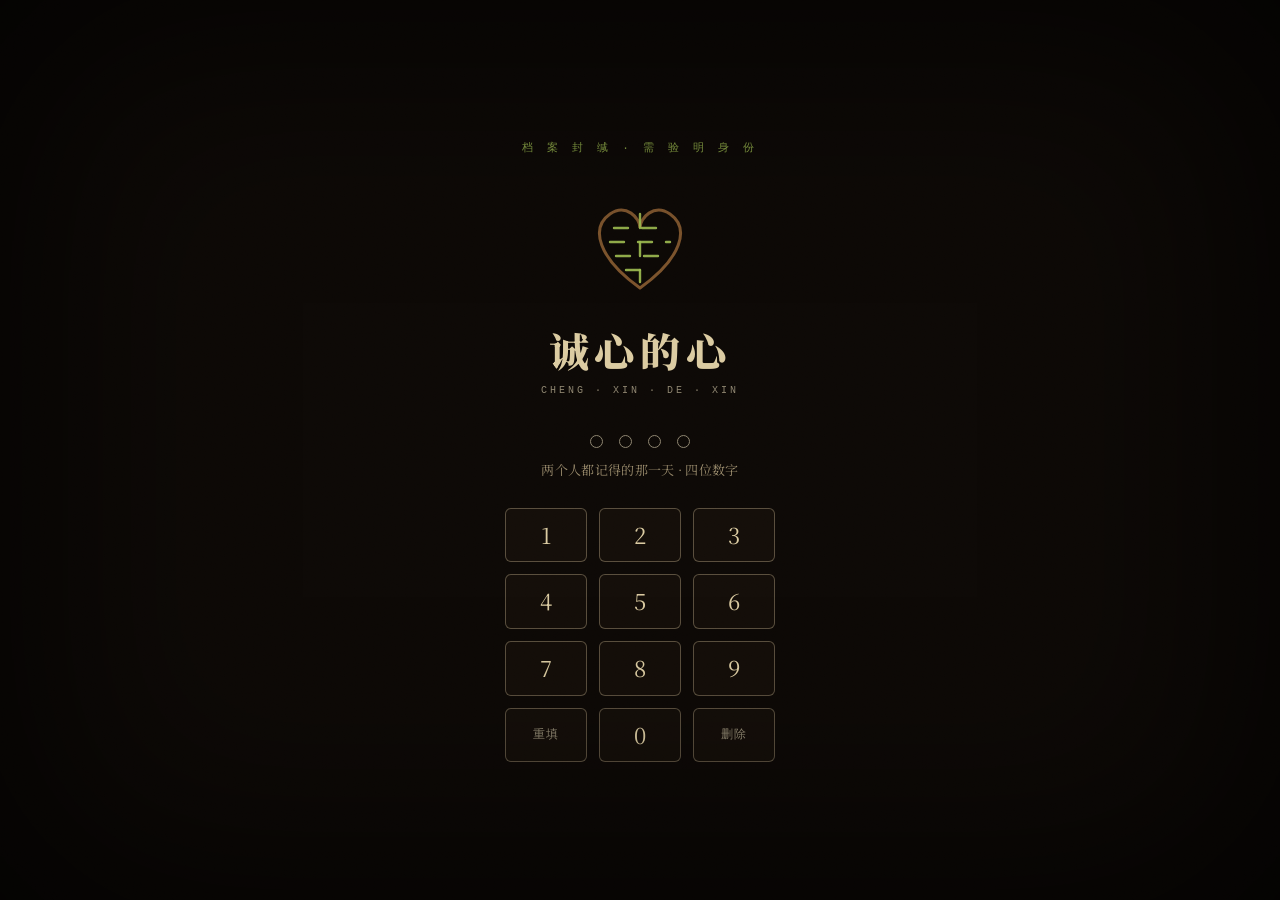
<file: index.html>
<!DOCTYPE html>
<html lang="zh-CN">
<head>
<meta charset="UTF-8">
<meta name="viewport" content="width=device-width,initial-scale=1,viewport-fit=cover">
<title>诚心的心</title>
<link rel="stylesheet" href="assets/style.css">
<style>
  body{background:var(--ink);display:flex;align-items:center;justify-content:center;min-height:100dvh}
  .gate{width:100%;max-width:420px;padding:36px 26px;text-align:center;position:relative;z-index:10}
  .seal{font-family:var(--mono);font-size:11px;letter-spacing:.34em;color:var(--apron);opacity:.8;margin-bottom:26px}
  .heart{width:120px;height:120px;margin:0 auto 26px;position:relative}
  .heart svg{width:100%;height:100%;overflow:visible}
  .stitch{stroke:var(--apron);stroke-width:2.4;stroke-linecap:round;opacity:.9;
    stroke-dasharray:14;transition:stroke-dashoffset 1.1s ease,opacity .8s}
  .heartline{fill:none;stroke:var(--dry);stroke-width:3;opacity:.9}
  .title{font-family:var(--serif);font-weight:900;font-size:40px;letter-spacing:.14em;color:var(--parch);line-height:1}
  .sub{font-family:var(--mono);font-size:10px;letter-spacing:.3em;color:var(--ash);margin-top:12px}
  .dots{display:flex;gap:16px;justify-content:center;margin:34px 0 10px}
  .dots i{width:13px;height:13px;border-radius:50%;border:1.5px solid var(--ash);transition:.25s}
  .dots i.on{background:var(--apron);border-color:var(--apron);box-shadow:0 0 12px rgba(160,191,82,.6)}
  .dots.err i{border-color:var(--ember);animation:shake .4s}
  @keyframes shake{25%{transform:translateX(-6px)}75%{transform:translateX(6px)}}
  .hint{font-family:var(--serif);font-size:13px;color:var(--paper-dim);opacity:.75;margin:8px 0 26px;min-height:20px}
  .pad{display:grid;grid-template-columns:repeat(3,1fr);gap:12px;max-width:270px;margin:0 auto;padding:0}
  .key{aspect-ratio:1.5;border:1px solid var(--line-strong);background:rgba(33,23,17,.4);
    border-radius:6px;color:var(--parch);font-family:var(--serif);font-size:22px;
    display:flex;align-items:center;justify-content:center;transition:.15s;user-select:none}
  .key:active{background:var(--pine);transform:scale(.95)}
  .key.fn{font-family:var(--mono);font-size:12px;letter-spacing:.1em;color:var(--ash)}
  .done{position:fixed;inset:0;background:var(--ink);display:flex;flex-direction:column;
    align-items:center;justify-content:center;z-index:80;opacity:0;pointer-events:none;transition:opacity .8s}
  .done.show{opacity:1;pointer-events:all}
  .done .msg{font-family:var(--serif);font-weight:700;font-size:26px;letter-spacing:.22em;color:var(--apron);
    text-shadow:0 0 24px rgba(160,191,82,.5)}
  .done .go{margin-top:26px;font-family:var(--mono);font-size:11px;letter-spacing:.24em;color:var(--paper-dim);opacity:.7}
</style>
</head>
<body>
<div class="grain"></div><div class="vig"></div>

<main class="gate">
  <div class="seal">档 案 封 缄 · 需 验 明 身 份</div>

  <div class="heart" id="heart">
    <svg viewBox="0 0 120 120">
      <path class="heartline" d="M60 104 C 18 74, 10 44, 30 30 C 46 19, 60 34, 60 44 C 60 34, 74 19, 90 30 C 110 44, 102 74, 60 104 Z"/>
      <line class="stitch" x1="60" y1="30" x2="60" y2="98"/>
      <line class="stitch" x1="34" y1="44" x2="86" y2="44"/>
      <line class="stitch" x1="30" y1="58" x2="90" y2="58"/>
      <line class="stitch" x1="36" y1="72" x2="84" y2="72"/>
      <line class="stitch" x1="46" y1="86" x2="74" y2="86"/>
    </svg>
  </div>

  <div class="title">诚心的心</div>
  <div class="sub">CHENG · XIN · DE · XIN</div>

  <div class="dots" id="dots"><i></i><i></i><i></i><i></i></div>
  <div class="hint" id="hint"></div>

  <div class="pad" id="pad">
    <div class="key">1</div><div class="key">2</div><div class="key">3</div>
    <div class="key">4</div><div class="key">5</div><div class="key">6</div>
    <div class="key">7</div><div class="key">8</div><div class="key">9</div>
    <div class="key fn" data-fn="clear">重填</div><div class="key">0</div><div class="key fn" data-fn="del">删除</div>
  </div>
</main>

<div class="done" id="done">
  <div class="msg" id="doneMsg"></div>
  <div class="go">正 在 进 入 …</div>
</div>

<script src="assets/app.js"></script>
<script>
  document.getElementById("hint").textContent = CONFIG.hint;
  const dots=document.getElementById("dots");
  const stitches=[...document.querySelectorAll(".stitch")];
  let buf="";
  function render(){
    [...dots.children].forEach((d,i)=>d.classList.toggle("on",i<buf.length));
  }
  function fail(){
    dots.classList.add("err");
    setTimeout(()=>{dots.classList.remove("err");buf="";render();},450);
  }
  function success(){
    // 拆线：十字绣依次退去
    stitches.forEach((s,i)=>setTimeout(()=>{s.style.strokeDashoffset="14";s.style.opacity="0";},i*140));
    try{sessionStorage.setItem("cx_open","1");}catch(e){}
    setTimeout(()=>{
      const d=document.getElementById("done");
      document.getElementById("doneMsg").textContent=CONFIG.successText;
      d.classList.add("show");
      setTimeout(()=>location.href="portal.html",1900);
    },900);
  }
  function push(n){
    if(buf.length>=4)return;
    buf+=n;render();
    if(buf.length===4){
      setTimeout(()=>{ buf===CONFIG.password ? success() : fail(); },160);
    }
  }
  document.getElementById("pad").addEventListener("click",e=>{
    const k=e.target.closest(".key"); if(!k)return;
    const fn=k.dataset.fn;
    if(fn==="clear"){buf="";render();}
    else if(fn==="del"){buf=buf.slice(0,-1);render();}
    else push(k.textContent.trim());
  });
  window.addEventListener("keydown",e=>{
    if(/^[0-9]$/.test(e.key))push(e.key);
    else if(e.key==="Backspace"){buf=buf.slice(0,-1);render();}
  });
</script>
</body>
</html>
</file>
<file: assets/style.css>
/* ============================================================
   诚心的心 · 全站样式
   主色（单主锁定）：苹果绿 #A0BF52 / 枯黄 #895D31
   副色在主色边取低饱和过渡，不喧宾夺主
   ============================================================ */

@import url('https://fonts.googleapis.com/css2?family=Noto+Serif+SC:wght@400;500;700;900&family=Noto+Sans+SC:wght@300;400;500;700&display=swap');

:root{
  /* 主色 */
  --apron:#A0BF52;      /* 苹果绿 · 园丁围裙 · 主 */
  --dry:#895D31;        /* 枯黄 · 干草/稻草人 · 主 */
  /* 副色（主色边低饱和过渡） */
  --pine:#3D6036;       /* 松绿 · 深处 */
  --jing:#468C37;       /* 京绿 · 中景 */
  --ash:#8E8570;        /* 茶绿褐 · 灰调 */
  --parch:#DBCBA1;      /* 糙米 · 纸/正文 */
  --ember:#C7622E;      /* 火 · 极少量 · 只给"燃烧/坠落/占有"重音 */
  --blood:#552E1E;      /* 枣褐 · 暗 */
  --blue:#40506e;       /* 蓝莓 · 丁哥暗记 · 极少量 */
  --char:#211711;       /* 焦褐底 */
  --char2:#150e09;      /* 更深底 */
  --ink:#0d0906;

  --paper-dim:#c9b78f;
  --line:rgba(219,203,161,.16);
  --line-strong:rgba(219,203,161,.34);

  --serif:"Noto Serif SC",serif;
  --sans:"Noto Sans SC",sans-serif;
  --mono:ui-monospace,"Courier New",monospace;

  --maxw:760px;
}

*{box-sizing:border-box;margin:0;padding:0}
html{-webkit-text-size-adjust:100%}
body{
  font-family:var(--sans);
  color:var(--parch);
  background:var(--char2);
  line-height:1.85;
  letter-spacing:.02em;
  overflow-x:hidden;
  min-height:100vh;
}

/* 十字绣光标（园丁纽扣眼）——保守使用，可交互处退回指针 */
@media (hover:hover) and (pointer:fine){
  html,body{
    cursor:url("data:image/svg+xml,%3Csvg xmlns='http://www.w3.org/2000/svg' width='22' height='22' viewBox='0 0 22 22'%3E%3Cg stroke='%23A0BF52' stroke-width='2' stroke-linecap='round'%3E%3Cline x1='11' y1='4' x2='11' y2='18'/%3E%3Cline x1='4' y1='11' x2='18' y2='11'/%3E%3C/g%3E%3C/svg%3E") 11 11, crosshair;
  }
  a,button,.tap,.reveal,input{cursor:pointer}
}

/* ---------- 全局氛围层：颗粒 + 监控扫描线 + 暗角 ---------- */
.grain,.scan,.vig{position:fixed;inset:0;pointer-events:none;z-index:60}
.grain{
  opacity:.05;mix-blend-mode:overlay;
  background-image:url("data:image/svg+xml,%3Csvg xmlns='http://www.w3.org/2000/svg' width='120' height='120'%3E%3Cfilter id='n'%3E%3CfeTurbulence type='fractalNoise' baseFrequency='.9' numOctaves='2'/%3E%3C/filter%3E%3Crect width='100%25' height='100%25' filter='url(%23n)'/%3E%3C/svg%3E");
}
.scan{
  opacity:.35;
  background:repeating-linear-gradient(0deg,rgba(0,0,0,0) 0 2px,rgba(0,0,0,.18) 2px 3px);
}
.vig{box-shadow:inset 0 0 220px 40px rgba(0,0,0,.72)}
@media (prefers-reduced-motion:reduce){*{animation:none!important;transition:none!important}}

/* ---------- 通用容器 ---------- */
.wrap{max-width:var(--maxw);margin:0 auto;padding:0 22px}
.pad{padding-top:34px;padding-bottom:120px}

/* ---------- 卷宗页眉 ---------- */
.filehead{
  border-bottom:1px solid var(--line-strong);
  padding:20px 0 14px;margin-bottom:10px;
  display:flex;align-items:flex-end;justify-content:space-between;gap:14px;
}
.filehead .no{font-family:var(--mono);font-size:11px;letter-spacing:.28em;color:var(--apron);opacity:.9}
.filehead .no b{color:var(--parch);opacity:.55;font-weight:400}
.filehead h1{
  font-family:var(--serif);font-weight:900;color:var(--parch);
  font-size:clamp(28px,7vw,44px);line-height:1.1;letter-spacing:.04em;
}
.filehead .stamp{
  font-family:var(--mono);font-size:10px;letter-spacing:.24em;
  color:var(--ember);border:1px solid var(--ember);
  padding:5px 8px;border-radius:2px;white-space:nowrap;
  transform:rotate(3deg);opacity:.8;flex:none;
}
.eyebrow{
  font-family:var(--mono);font-size:11px;letter-spacing:.3em;
  color:var(--apron);text-transform:uppercase;margin-bottom:8px;display:block;
}

/* ---------- 双线：一栏实线(绿) 一栏游戏线(棕) 交叉 ---------- */
.dual{display:grid;grid-template-columns:1fr 1fr;gap:0;margin:26px 0;border:1px solid var(--line);border-radius:4px;overflow:hidden}
.dual .col{padding:20px 18px}
.dual .col.real{background:linear-gradient(180deg,rgba(160,191,82,.07),rgba(160,191,82,0));border-right:1px dashed var(--line-strong)}
.dual .col.game{background:linear-gradient(180deg,rgba(137,93,49,.10),rgba(137,93,49,0))}
.dual .tag{font-family:var(--mono);font-size:10px;letter-spacing:.24em;margin-bottom:12px;display:flex;align-items:center;gap:7px}
.dual .col.real .tag{color:var(--apron)}
.dual .col.game .tag{color:#c79b6a}
.dual .tag::before{content:"";width:8px;height:8px;flex:none;
  background:currentColor;
  clip-path:polygon(45% 0,55% 0,55% 45%,100% 45%,100% 55%,55% 55%,55% 100%,45% 100%,45% 55%,0 55%,0 45%,45% 45%);}
@media (max-width:560px){
  .dual{grid-template-columns:1fr}
  .dual .col.real{border-right:none;border-bottom:1px dashed var(--line-strong)}
}

/* 交叉缝线：两栏之间的一根"线"意象，跨页复用 */
.seam{display:flex;align-items:center;gap:12px;margin:30px 0;color:var(--ash);font-family:var(--mono);font-size:10px;letter-spacing:.24em}
.seam::before,.seam::after{content:"";height:1px;flex:1;background:linear-gradient(90deg,transparent,var(--apron),var(--dry),transparent);opacity:.5}

/* ---------- 涂黑档案：文案位（老师点一下揭开填写） ---------- */
.field{margin:18px 0}
.field .k{font-family:var(--mono);font-size:11px;letter-spacing:.2em;color:var(--apron);opacity:.85;margin-bottom:7px;display:block}
.slot{
  position:relative;display:block;width:100%;
  border:1px dashed var(--line-strong);border-radius:3px;
  padding:14px 16px;min-height:54px;
  background:rgba(13,9,6,.35);
  color:var(--paper-dim);font-family:var(--serif);font-size:15px;
  transition:.35s;
}
.slot::after{
  content:"■ ■ ■ ■  待老师填写 · 点此揭开  ■ ■ ■ ■";
  position:absolute;inset:0;display:flex;align-items:center;justify-content:center;
  font-family:var(--mono);font-size:11px;letter-spacing:.14em;color:#6f6455;
  background:repeating-linear-gradient(45deg,#0f0a07 0 9px,#171009 9px 18px);
  border-radius:3px;transition:opacity .4s;
}
.slot.open::after{opacity:0;pointer-events:none}
.slot.open{border-style:solid;border-color:var(--line);color:var(--parch);background:rgba(33,23,17,.55)}
.slot .placeholder{opacity:.5;font-style:italic}

/* ---------- 图：卷宗照片处理（不做成贴图） ---------- */
.plate{position:relative;border-radius:3px;overflow:hidden;margin:22px 0;background:var(--ink);border:1px solid var(--line)}
.plate img{display:block;width:100%;height:100%;object-fit:cover;
  filter:saturate(.72) contrast(1.05) brightness(.86) sepia(.12);
  transition:filter .6s,transform 6s ease-out;}
.plate::before{/* 色调罩：把图统一压进绿棕，避免五花八门像贴图 */
  content:"";position:absolute;inset:0;z-index:2;pointer-events:none;
  background:
    linear-gradient(180deg,rgba(33,23,17,.15),rgba(21,14,9,.72)),
    radial-gradient(120% 90% at 50% 8%,rgba(160,191,82,.10),transparent 55%),
    linear-gradient(28deg,rgba(137,93,49,.20),transparent 60%);
  mix-blend-mode:multiply;
}
.plate::after{/* 监控扫描 + 边缘晕 */
  content:"";position:absolute;inset:0;z-index:3;pointer-events:none;
  background:repeating-linear-gradient(0deg,transparent 0 3px,rgba(0,0,0,.10) 3px 4px);
  box-shadow:inset 0 0 90px 10px rgba(0,0,0,.6);
}
.plate:hover img{transform:scale(1.04)}
.plate .cap{
  position:absolute;left:10px;bottom:9px;z-index:4;
  font-family:var(--mono);font-size:10px;letter-spacing:.16em;color:var(--parch);
  background:rgba(13,9,6,.6);padding:3px 8px;border-radius:2px;
  border-left:2px solid var(--apron);
}
.plate .rec{
  position:absolute;right:10px;top:9px;z-index:4;
  font-family:var(--mono);font-size:10px;letter-spacing:.18em;color:var(--ember);
  display:flex;align-items:center;gap:6px;
}
.plate .rec::before{content:"";width:7px;height:7px;border-radius:50%;background:var(--ember);animation:blink 1.6s infinite}
@keyframes blink{0%,49%{opacity:1}50%,100%{opacity:.25}}
.plate.tall{aspect-ratio:3/4}
.plate.wide{aspect-ratio:16/9}
.plate.sq{aspect-ratio:1}

/* 图组 */
.strip{display:grid;grid-template-columns:repeat(3,1fr);gap:10px;margin:20px 0}
.strip .plate{margin:0}
@media (max-width:520px){.strip{grid-template-columns:repeat(2,1fr)}}

/* ---------- 正文块 ---------- */
.prose p{font-family:var(--serif);font-size:16px;color:var(--parch);margin:14px 0;text-align:justify}
.prose .lead{font-size:18px;color:#e7dcc0}
.note{font-family:var(--mono);font-size:11px;letter-spacing:.1em;color:var(--ash);border-left:2px solid var(--dry);padding-left:12px;margin:20px 0}

/* ---------- 返回 / 导航 ---------- */
.back{display:inline-flex;align-items:center;gap:8px;font-family:var(--mono);font-size:12px;letter-spacing:.18em;color:var(--apron);text-decoration:none;padding:8px 0;margin-top:18px}
.back:hover{color:var(--parch)}
.back::before{content:"←"}

.footmark{margin-top:64px;padding-top:18px;border-top:1px solid var(--line);
  font-family:var(--mono);font-size:10px;letter-spacing:.22em;color:#5c5346;text-align:center}

/* ---------- BGM 播放位 ---------- */
.bgm{position:fixed;right:14px;bottom:14px;z-index:70;
  display:flex;align-items:center;gap:9px;
  background:rgba(13,9,6,.82);border:1px solid var(--line-strong);
  border-radius:30px;padding:8px 14px 8px 10px;backdrop-filter:blur(4px)}
.bgm button{background:none;border:none;color:var(--apron);font-size:15px;display:flex;align-items:center}
.bgm .title{font-family:var(--mono);font-size:10px;letter-spacing:.14em;color:var(--paper-dim);max-width:120px;overflow:hidden;white-space:nowrap;text-overflow:ellipsis}
.bgm .bars{display:flex;gap:2px;align-items:flex-end;height:12px}
.bgm .bars i{width:2px;background:var(--apron);height:40%;animation:eq 1s infinite ease-in-out}
.bgm .bars i:nth-child(2){animation-delay:.2s}
.bgm .bars i:nth-child(3){animation-delay:.4s}
.bgm.paused .bars i{animation-play-state:paused;height:30%}
@keyframes eq{0%,100%{height:30%}50%{height:100%}}

/* ============================================================
   长文阅读 / 备忘录条目 / 情书  —— 文稿为主
   ============================================================ */
.article{max-width:640px;margin:8px auto 0}
.article .sec{font-family:var(--serif);font-weight:700;font-size:18px;color:var(--apron);
  letter-spacing:.1em;margin:40px 0 6px;display:flex;align-items:center;gap:12px}
.article .sec::before{content:"";width:22px;height:1px;background:var(--apron);flex:none}
.article p{font-family:var(--serif);font-size:16.5px;line-height:2.05;color:#e9dec4;margin:15px 0;text-align:justify;letter-spacing:.01em}
.article p.first::first-letter{font-size:2.4em;float:left;line-height:.9;padding:6px 10px 0 0;color:var(--apron);font-weight:700}
.article .q{color:var(--apron)}
.article .dim{color:var(--paper-dim);font-size:14px;font-family:var(--mono);letter-spacing:.06em}

/* 档案头信息表 */
.filecard{border:1px solid var(--line-strong);border-radius:5px;padding:18px 20px;margin:22px auto 0;max-width:640px;
  background:rgba(33,23,17,.4);display:grid;grid-template-columns:auto 1fr;gap:10px 18px}
.filecard dt{font-family:var(--mono);font-size:11px;letter-spacing:.16em;color:var(--apron);opacity:.85;white-space:nowrap}
.filecard dd{font-family:var(--serif);font-size:15px;color:var(--parch)}

/* 备忘录条目 */
.memo{max-width:640px;margin:10px auto 0}
.memo .item{border-bottom:1px solid var(--line);padding:26px 0}
.memo .num{font-family:var(--mono);font-size:12px;letter-spacing:.24em;color:var(--dry);display:flex;align-items:baseline;gap:12px;margin-bottom:4px}
.memo .num b{font-family:var(--serif);font-weight:900;font-size:34px;color:var(--apron);letter-spacing:0;line-height:1}
.memo .num .sub{font-family:var(--serif);font-weight:700;font-size:16px;color:#e7dcc0;letter-spacing:.06em}
.memo .item p{font-family:var(--serif);font-size:16px;line-height:2;color:#e9dec4;margin:12px 0;text-align:justify}

/* ---------- 情书 · 信封展开 ---------- */
.envwrap{min-height:100dvh;display:flex;align-items:center;justify-content:center;padding:40px 20px}
.envelope{position:relative;width:min(90vw,420px);aspect-ratio:3/2;cursor:pointer;perspective:1400px}
.envelope .body{position:absolute;inset:0;background:linear-gradient(160deg,#3a2a1c,#26190f);
  border:1px solid rgba(219,203,161,.25);border-radius:6px;box-shadow:0 24px 60px rgba(0,0,0,.6);overflow:hidden}
.envelope .flap{position:absolute;left:0;top:0;width:100%;height:52%;transform-origin:top;z-index:5;
  background:linear-gradient(160deg,#43301f,#2c1d12);
  clip-path:polygon(0 0,100% 0,50% 100%);transition:transform 1s ease;border-bottom:1px solid rgba(219,203,161,.15)}
.envelope.open .flap{transform:rotateX(180deg)}
.envelope .wax{position:absolute;left:50%;top:44%;transform:translate(-50%,-50%);z-index:7;width:52px;height:52px;border-radius:50%;
  background:radial-gradient(circle at 40% 35%,#c7622e,#7a2f16);box-shadow:0 4px 14px rgba(0,0,0,.5);
  display:flex;align-items:center;justify-content:center;transition:opacity .4s,transform .6s}
.envelope .wax::after{content:"心";font-family:var(--serif);font-weight:900;color:#f0d9b0;font-size:20px}
.envelope.open .wax{opacity:0;transform:translate(-50%,-50%) scale(.4)}
.envelope .hintline{position:absolute;left:0;right:0;bottom:-42px;text-align:center;
  font-family:var(--mono);font-size:11px;letter-spacing:.2em;color:var(--ash)}
.letter{max-width:640px;margin:0 auto;padding:0 4px;opacity:0;transform:translateY(24px);
  transition:opacity 1s ease .5s,transform 1s ease .5s}
.letter.show{opacity:1;transform:none}
.letter .paper{background:
    linear-gradient(180deg,rgba(219,203,161,.06),rgba(219,203,161,.02)),
    repeating-linear-gradient(0deg,transparent 0 33px,rgba(219,203,161,.07) 33px 34px);
  border:1px solid var(--line-strong);border-radius:4px;padding:34px 26px}
.letter .to{font-family:var(--serif);font-weight:700;font-size:22px;color:var(--apron);margin-bottom:20px;letter-spacing:.08em}
.letter p{font-family:var(--serif);font-size:16.5px;line-height:2.1;color:#ece1c7;margin:14px 0;text-align:justify}
.letter .sign{text-align:right;font-family:var(--serif);font-size:16px;color:var(--parch);margin-top:24px}

/* ============================================================
   长文阅读（文稿为主） + 信封情书
   ============================================================ */
.read{max-width:640px;margin:0 auto}
.read p{font-family:var(--serif);font-size:16.5px;line-height:2;color:#e4d9bf;margin:0 0 15px;text-align:justify;letter-spacing:.01em}
.read p.lead{font-size:18px;color:#efe6cf}
.read .drop::first-letter{}
.h2{font-family:var(--serif);font-weight:900;font-size:19px;letter-spacing:.14em;color:var(--apron);
  margin:44px 0 16px;display:flex;align-items:center;gap:12px}
.h2::before{content:"";width:22px;height:2px;background:var(--dry);flex:none}
.h2 .en{font-family:var(--mono);font-size:10px;letter-spacing:.2em;color:var(--ash);font-weight:400}
.pull{font-family:var(--serif);font-weight:700;font-size:20px;line-height:1.7;color:#fff;
  text-align:center;margin:34px auto;max-width:520px;padding:0 10px;letter-spacing:.03em}
.pull .em{color:var(--apron)}
.inlinefig{margin:30px auto;max-width:560px}
.inlinefig.small{max-width:360px}
.divi{display:flex;align-items:center;justify-content:center;gap:14px;margin:34px 0;color:var(--ash);font-family:var(--mono);font-size:11px;letter-spacing:.24em}
.divi::before,.divi::after{content:"";height:1px;width:56px;background:linear-gradient(90deg,transparent,var(--dry),transparent)}

/* 档案元信息 */
.meta-card{border:1px solid var(--line-strong);border-radius:4px;padding:16px 18px;margin:22px 0;
  background:rgba(13,9,6,.4);font-family:var(--mono);font-size:12.5px;letter-spacing:.06em;line-height:2.1;color:var(--paper-dim)}
.meta-card b{color:var(--apron);font-weight:400;display:inline-block;min-width:5.5em}

/* 备忘录条目 */
.memo{margin:16px 0 30px;padding:0 0 4px;border-bottom:1px solid var(--line)}
.memo .head{display:flex;align-items:baseline;gap:14px;margin:26px 0 12px}
.memo .num{font-family:var(--mono);font-weight:700;font-size:26px;color:var(--dry);line-height:1;letter-spacing:.04em;flex:none}
.memo .ttl{font-family:var(--serif);font-weight:700;font-size:17px;color:#efe6cf}
.memo .ttl.blank{font-family:var(--mono);font-size:11px;letter-spacing:.2em;color:var(--ash);font-weight:400;align-self:center}
.memo p{font-family:var(--serif);font-size:16px;line-height:1.95;color:#e0d5bb;margin:0 0 12px;text-align:justify}

/* ---------- 信封情书 overlay ---------- */
.env-hint{opacity:.28;transition:opacity .4s}
.env-overlay{position:fixed;inset:0;z-index:90;display:flex;align-items:center;justify-content:center;
  background:rgba(6,4,2,.9);backdrop-filter:blur(6px);opacity:0;pointer-events:none;transition:opacity .6s;padding:20px}
.env-overlay.show{opacity:1;pointer-events:all}
.env-close{position:fixed;top:16px;right:18px;z-index:95;background:none;border:1px solid var(--line-strong);
  color:var(--paper-dim);width:38px;height:38px;border-radius:50%;font-size:16px;font-family:var(--mono)}

/* 信封 */
.envelope{position:relative;width:min(340px,86vw);aspect-ratio:3/2;perspective:1200px;transition:.5s}
.env-overlay.opened .envelope{transform:translateY(-10vh) scale(.7);opacity:0;pointer-events:none}
.env-body{position:absolute;inset:0;background:linear-gradient(160deg,#7a5230,#5c3c22);border-radius:6px;
  box-shadow:0 20px 60px rgba(0,0,0,.6);border:1px solid #3a2614}
.env-flap{position:absolute;left:0;right:0;top:0;height:52%;transform-origin:top;transform:rotateX(0deg);
  background:linear-gradient(160deg,#8a5f38,#6b472a);clip-path:polygon(0 0,100% 0,50% 100%);z-index:3;
  transition:transform .8s ease;border-radius:6px 6px 0 0}
.env-overlay.opening .env-flap{transform:rotateX(180deg);z-index:1}
.env-seal{position:absolute;left:50%;top:44%;transform:translate(-50%,-50%);z-index:4;width:52px;height:52px;border-radius:50%;
  background:radial-gradient(circle at 40% 35%,#b8472f,#7d1f14);display:flex;align-items:center;justify-content:center;
  box-shadow:0 3px 10px rgba(0,0,0,.5);transition:.4s}
.env-seal::after{content:"";width:20px;height:20px;background:rgba(255,255,255,.85);
  clip-path:polygon(45% 0,55% 0,55% 45%,100% 45%,100% 55%,55% 55%,55% 100%,45% 100%,45% 55%,0 55%,0 45%,45% 45%)}
.env-overlay.opening .env-seal{transform:translate(-50%,-50%) scale(0);opacity:0}
.env-tip{position:absolute;left:0;right:0;bottom:-34px;text-align:center;font-family:var(--mono);font-size:11px;letter-spacing:.2em;color:var(--paper-dim);opacity:.8}
.env-press{position:absolute;left:50%;bottom:-34px;transform:translateX(-50%);width:0;height:2px;background:var(--apron);transition:width .1s linear}

/* 信纸 */
.letter{position:relative;width:min(600px,92vw);max-height:82vh;overflow-y:auto;
  background:linear-gradient(180deg,#e8dcc0,#ded0af);color:#2c2114;border-radius:3px;
  padding:38px 30px 46px;box-shadow:0 30px 80px rgba(0,0,0,.7);
  opacity:0;transform:translateY(30px);transition:opacity .7s .3s,transform .7s .3s;
  background-image:repeating-linear-gradient(180deg,transparent 0 30px,rgba(120,90,50,.07) 30px 31px)}
.env-overlay.opened .letter{opacity:1;transform:translateY(0)}
.letter .salut{font-family:var(--serif);font-weight:900;font-size:22px;color:#5c3c22;letter-spacing:.06em;margin-bottom:22px}
.letter p{font-family:var(--serif);font-size:16px;line-height:1.95;margin:0 0 13px;text-align:justify;color:#332612}
.letter .sign{font-family:var(--serif);font-weight:700;font-size:16px;color:#5c3c22;margin-top:24px;text-align:right}
.letter::-webkit-scrollbar{width:6px}
.letter::-webkit-scrollbar-thumb{background:rgba(92,60,34,.4);border-radius:3px}
</file>
